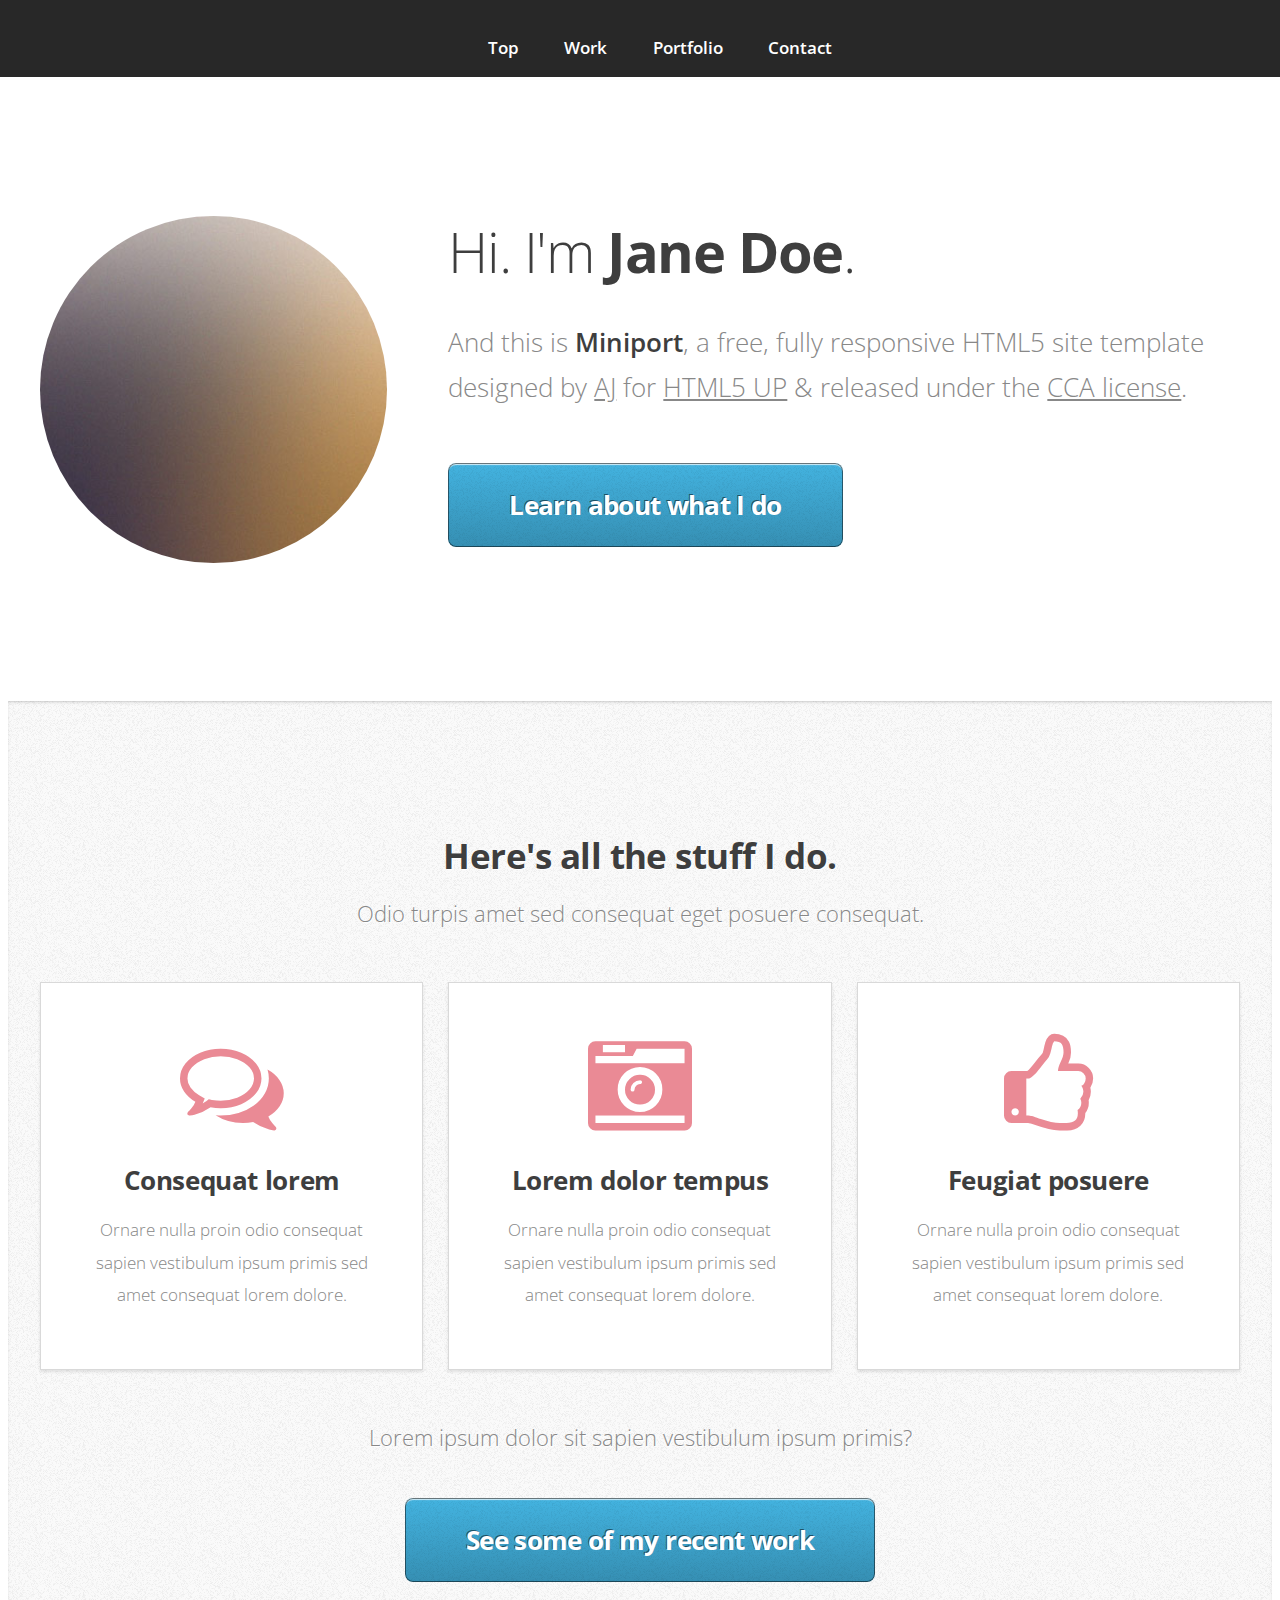
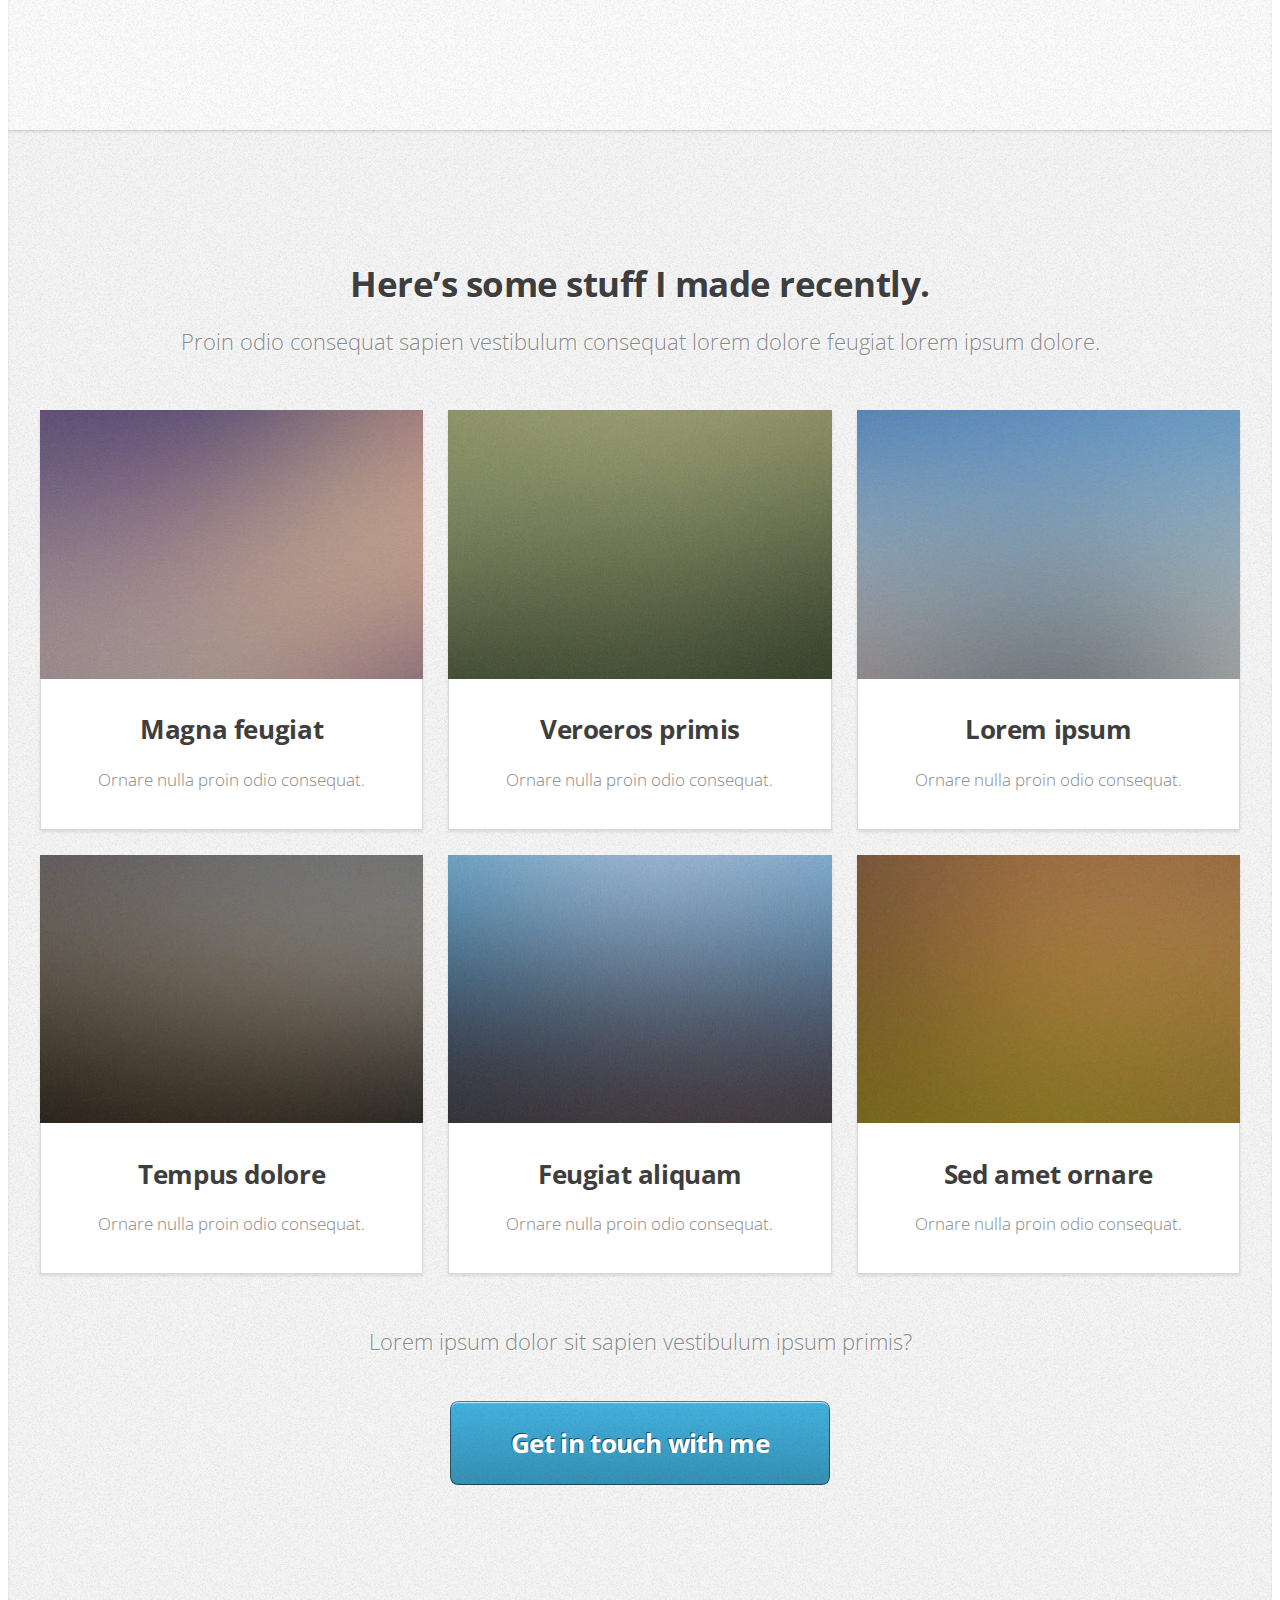
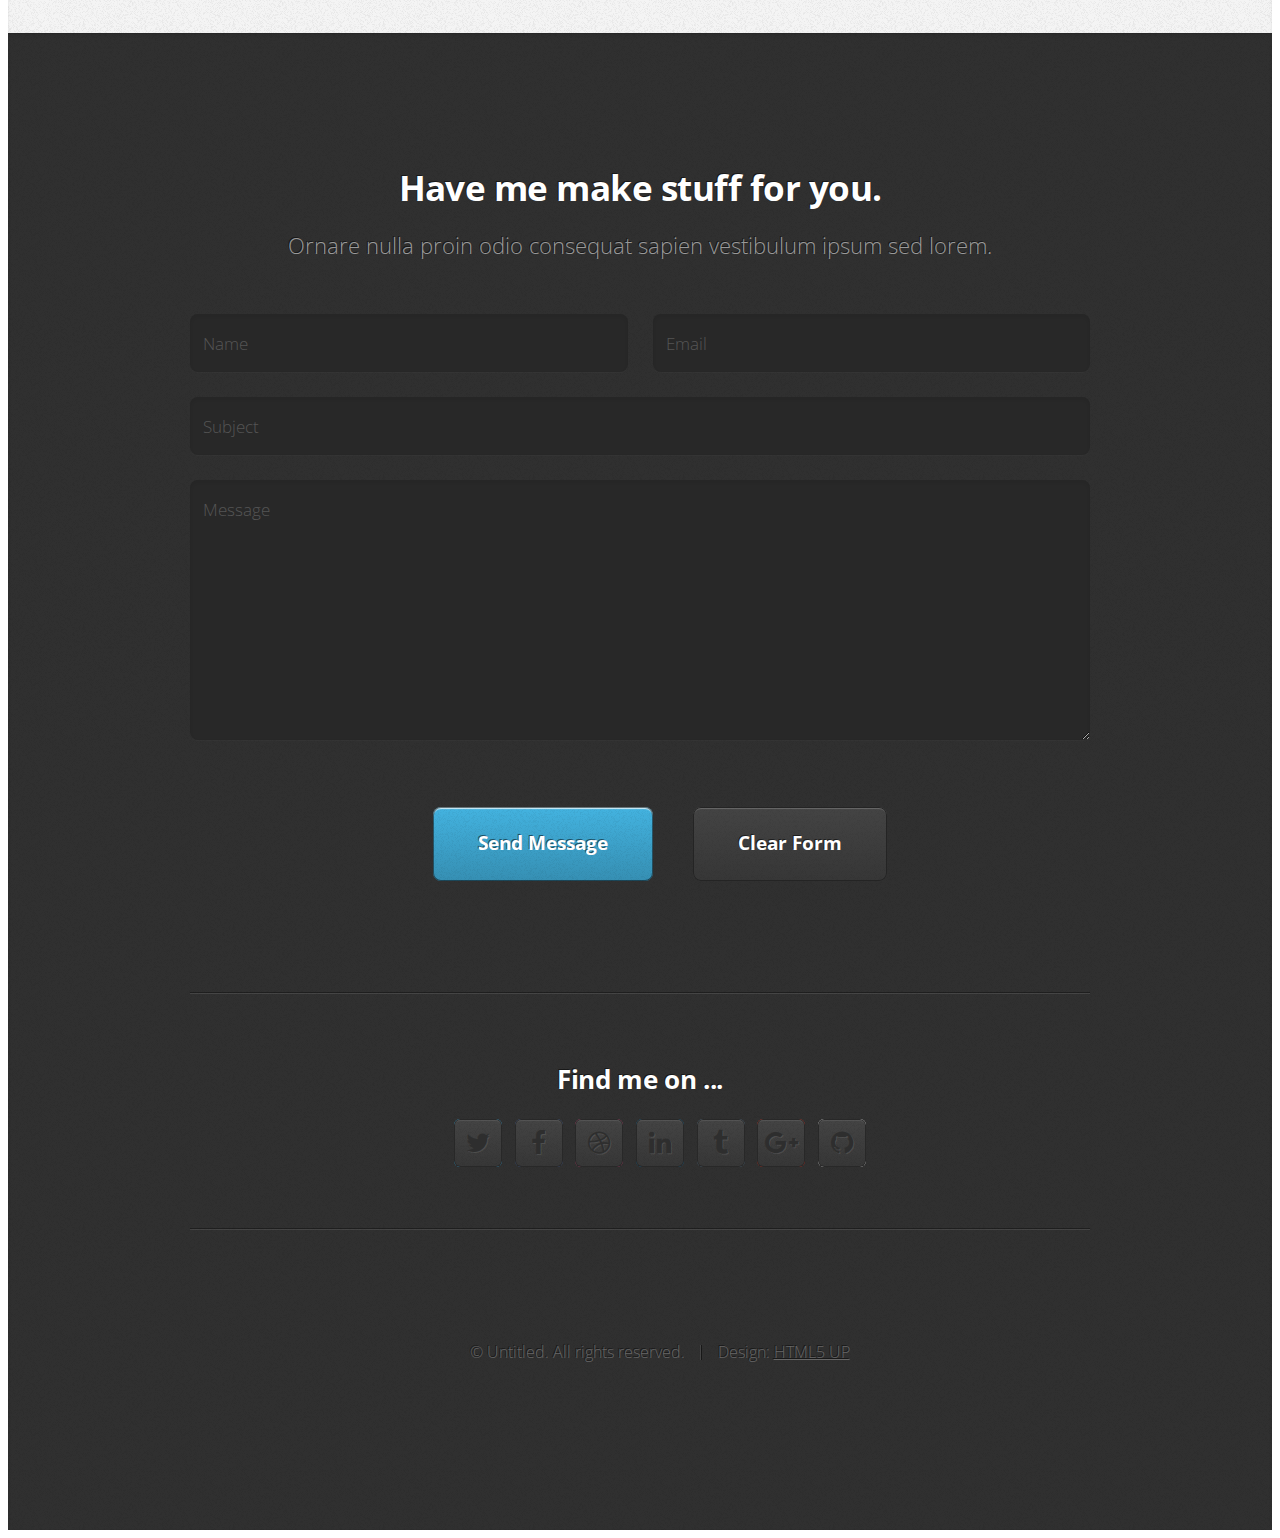
<file: templates/html5up-miniport/index.html>
<!DOCTYPE HTML>
<!--
	Miniport by HTML5 UP
	html5up.net | @ajlkn
	Free for personal and commercial use under the CCA 3.0 license (html5up.net/license)
-->
<html>
	<head>
		<title>Miniport by HTML5 UP</title>
		<meta charset="utf-8" />
		<meta name="viewport" content="width=device-width, initial-scale=1" />
		<!--[if lte IE 8]><script src="assets/js/ie/html5shiv.js"></script><![endif]-->
		<link rel="stylesheet" href="assets/css/main.css" />
		<!--[if lte IE 8]><link rel="stylesheet" href="assets/css/ie8.css" /><![endif]-->
		<!--[if lte IE 9]><link rel="stylesheet" href="assets/css/ie9.css" /><![endif]-->
	</head>
	<body>

		<!-- Home -->
			<div class="wrapper style1 first">
				<article class="container" id="top">
					<div class="row">
						<div class="4u 12u(mobile)">
							<span class="image fit"><img src="images/pic00.jpg" alt="" /></span>
						</div>
						<div class="8u 12u(mobile)">
							<header>
								<h1>Hi. I'm <strong>Jane Doe</strong>.</h1>
							</header>
							<p>And this is <strong>Miniport</strong>, a free, fully responsive HTML5 site template designed by <a href="http://twitter.com/ajlkn">AJ</a> for <a href="http://html5up.net">HTML5 UP</a> &amp; released under the <a href="http://html5up.net/license">CCA license</a>.</p>
							<a href="#work" class="button big scrolly">Learn about what I do</a>
						</div>
					</div>
							<!-- Nav -->
			<div class="nav" id="nav">
				<ul class="container">
					<li><a href="#top">Top</a></li>
					<li><a href="#work">Work</a></li>
					<li><a href="#portfolio">Portfolio</a></li>
					<li><a href="#contact">Contact</a></li>
				</ul>
			</div>
				</article>
			</div>
		


		<!-- Work -->
			<div class="wrapper style2">
				<article id="work">

					<header>
						<h2>Here's all the stuff I do.</h2>
						<p>Odio turpis amet sed consequat eget posuere consequat.</p>
					</header>
					<div class="container">
						<div class="row">
							<div class="4u 12u(mobile)">
								<section class="box style1">
									<span class="icon featured fa-comments-o"></span>
									<h3>Consequat lorem</h3>
									<p>Ornare nulla proin odio consequat sapien vestibulum ipsum primis sed amet consequat lorem dolore.</p>
								</section>
							</div>
							<div class="4u 12u(mobile)">
								<section class="box style1">
									<span class="icon featured fa-camera-retro"></span>
									<h3>Lorem dolor tempus</h3>
									<p>Ornare nulla proin odio consequat sapien vestibulum ipsum primis sed amet consequat lorem dolore.</p>
								</section>
							</div>
							<div class="4u 12u(mobile)">
								<section class="box style1">
									<span class="icon featured fa-thumbs-o-up"></span>
									<h3>Feugiat posuere</h3>
									<p>Ornare nulla proin odio consequat sapien vestibulum ipsum primis sed amet consequat lorem dolore.</p>
								</section>
							</div>
						</div>
					</div>
					<footer>
						<p>Lorem ipsum dolor sit sapien vestibulum ipsum primis?</p>
						<a href="#portfolio" class="button big scrolly">See some of my recent work</a>
					</footer>
				</article>
			</div>

		<!-- Portfolio -->
			<div class="wrapper style3">
				<article id="portfolio">
					<header>
						<h2>Here’s some stuff I made recently.</h2>
						<p>Proin odio consequat  sapien vestibulum consequat lorem dolore feugiat lorem ipsum dolore.</p>
					</header>
					<div class="container">
						<div class="row">
							<div class="4u 12u(mobile)">
								<article class="box style2">
									<a href="#" class="image featured"><img src="images/pic01.jpg" alt="" /></a>
									<h3><a href="#">Magna feugiat</a></h3>
									<p>Ornare nulla proin odio consequat.</p>
								</article>
							</div>
							<div class="4u 12u(mobile)">
								<article class="box style2">
									<a href="#" class="image featured"><img src="images/pic02.jpg" alt="" /></a>
									<h3><a href="#">Veroeros primis</a></h3>
									<p>Ornare nulla proin odio consequat.</p>
								</article>
							</div>
							<div class="4u 12u(mobile)">
								<article class="box style2">
									<a href="#" class="image featured"><img src="images/pic03.jpg" alt="" /></a>
									<h3><a href="#">Lorem ipsum</a></h3>
									<p>Ornare nulla proin odio consequat.</p>
								</article>
							</div>
						</div>
						<div class="row">
							<div class="4u 12u(mobile)">
								<article class="box style2">
									<a href="#" class="image featured"><img src="images/pic04.jpg" alt="" /></a>
									<h3><a href="#">Tempus dolore</a></h3>
									<p>Ornare nulla proin odio consequat.</p>
								</article>
							</div>
							<div class="4u 12u(mobile)">
								<article class="box style2">
									<a href="#" class="image featured"><img src="images/pic05.jpg" alt="" /></a>
									<h3><a href="#">Feugiat aliquam</a></h3>
									<p>Ornare nulla proin odio consequat.</p>
								</article>
							</div>
							<div class="4u 12u(mobile)">
								<article class="box style2">
									<a href="#" class="image featured"><img src="images/pic06.jpg" alt="" /></a>
									<h3><a href="#">Sed amet ornare</a></h3>
									<p>Ornare nulla proin odio consequat.</p>
								</article>
							</div>
						</div>
					</div>
					<footer>
						<p>Lorem ipsum dolor sit sapien vestibulum ipsum primis?</p>
						<a href="#contact" class="button big scrolly">Get in touch with me</a>
					</footer>
				</article>
			</div>

		<!-- Contact -->
			<div class="wrapper style4">
				<article id="contact" class="container 75%">
					<header>
						<h2>Have me make stuff for you.</h2>
						<p>Ornare nulla proin odio consequat sapien vestibulum ipsum sed lorem.</p>
					</header>
					<div>
						<div class="row">
							<div class="12u">
								<form method="post" action="#">
									<div>
										<div class="row">
											<div class="6u 12u(mobile)">
												<input type="text" name="name" id="name" placeholder="Name" />
											</div>
											<div class="6u 12u(mobile)">
												<input type="text" name="email" id="email" placeholder="Email" />
											</div>
										</div>
										<div class="row">
											<div class="12u">
												<input type="text" name="subject" id="subject" placeholder="Subject" />
											</div>
										</div>
										<div class="row">
											<div class="12u">
												<textarea name="message" id="message" placeholder="Message"></textarea>
											</div>
										</div>
										<div class="row 200%">
											<div class="12u">
												<ul class="actions">
													<li><input type="submit" value="Send Message" /></li>
													<li><input type="reset" value="Clear Form" class="alt" /></li>
												</ul>
											</div>
										</div>
									</div>
								</form>
							</div>
						</div>
						<div class="row">
							<div class="12u">
								<hr />
								<h3>Find me on ...</h3>
								<ul class="social">
									<li><a href="#" class="icon fa-twitter"><span class="label">Twitter</span></a></li>
									<li><a href="#" class="icon fa-facebook"><span class="label">Facebook</span></a></li>
									<li><a href="#" class="icon fa-dribbble"><span class="label">Dribbble</span></a></li>
									<li><a href="#" class="icon fa-linkedin"><span class="label">LinkedIn</span></a></li>
									<li><a href="#" class="icon fa-tumblr"><span class="label">Tumblr</span></a></li>
									<li><a href="#" class="icon fa-google-plus"><span class="label">Google+</span></a></li>
									<li><a href="#" class="icon fa-github"><span class="label">Github</span></a></li>
									<!--
									<li><a href="#" class="icon fa-rss"><span>RSS</span></a></li>
									<li><a href="#" class="icon fa-instagram"><span>Instagram</span></a></li>
									<li><a href="#" class="icon fa-foursquare"><span>Foursquare</span></a></li>
									<li><a href="#" class="icon fa-skype"><span>Skype</span></a></li>
									<li><a href="#" class="icon fa-soundcloud"><span>Soundcloud</span></a></li>
									<li><a href="#" class="icon fa-youtube"><span>YouTube</span></a></li>
									<li><a href="#" class="icon fa-blogger"><span>Blogger</span></a></li>
									<li><a href="#" class="icon fa-flickr"><span>Flickr</span></a></li>
									<li><a href="#" class="icon fa-vimeo"><span>Vimeo</span></a></li>
									-->
								</ul>
								<hr />
							</div>
						</div>
					</div>
					<footer>
						<ul id="copyright">
							<li>&copy; Untitled. All rights reserved.</li><li>Design: <a href="http://html5up.net">HTML5 UP</a></li>
						</ul>
					</footer>
				</article>
			</div>

		<!-- Scripts -->
			<script src="assets/js/jquery.min.js"></script>
			<script src="assets/js/jquery.scrolly.min.js"></script>
			<script src="assets/js/skel.min.js"></script>
			<script src="assets/js/skel-viewport.min.js"></script>
			<script src="assets/js/util.js"></script>
			<!--[if lte IE 8]><script src="assets/js/ie/respond.min.js"></script><![endif]-->
			<script src="assets/js/main.js"></script>

	</body>
</html>
</file>
<file: templates/html5up-miniport/assets/css/ie8.css>
/*
	Miniport by HTML5 UP
	html5up.net | @ajlkn
	Free for personal and commercial use under the CCA 3.0 license (html5up.net/license)
*/

/* Basic */

	form input[type=text],
	form input[type=password],
	form select,
	form textarea {
		position: relative;
		-ms-behavior: url("assets/js/ie/PIE.htc");
	}

	input[type="button"],
	input[type="submit"],
	input[type="reset"],
	button,
	.button {
		position: relative;
		-ms-behavior: url("assets/js/ie/PIE.htc");
	}

/* Section/Article */

	section > .last-child,
	article > .last-child,
	section.last-child,
	article.last-child {
		margin-bottom: 0;
	}

/* Box */

	.box {
		border: solid 1px #ddd;
	}

/* List */

	ul.social li a {
		position: relative;
		top: 0 !important;
		overflow: hidden;
		-ms-behavior: url("assets/js/ie/PIE.htc");
	}

		ul.social li a:before {
			background: none;
		}

/* Wrappers */

	.wrapper {
		border-top: solid 1px #ddd;
	}

/* Nav */

	#nav a {
		position: relative;
		-ms-behavior: url("assets/js/ie/PIE.htc");
	}

/* Articles */

	#top .image {
		position: relative;
		-ms-behavior: url("assets/js/ie/PIE.htc");
	}

		#top .image img {
			position: relative;
			-ms-behavior: url("assets/js/ie/PIE.htc");
		}
</file>
<file: templates/html5up-miniport/assets/css/ie9.css>
/*
	Miniport by HTML5 UP
	html5up.net | @ajlkn
	Free for personal and commercial use under the CCA 3.0 license (html5up.net/license)
*/

/* Button */

	input[type="button"],
	input[type="submit"],
	input[type="reset"],
	button,
	.button {
		background-image: url("images/ie/grad0-20.svg");
	}

/* List */

	ul.social li a:before {
		background-image: url("images/ie/grad0-20.svg");
	}
</file>
<file: templates/html5up-miniport/assets/css/main.css>
@import url("https://fonts.googleapis.com/css?family=Open+Sans:300,300italic,600,600italic,700");
@import url("font-awesome.min.css");

/*
	Miniport by HTML5 UP
	html5up.net | @ajlkn
	Free for personal and commercial use under the CCA 3.0 license (html5up.net/license)
*/

/* Reset */
	
$(document).ready(function() {
  
  $(window).scroll(function () {
      //if you hard code, then use console
      //.log to determine when you want the 
      //nav bar to stick.  
      console.log($(window).scrollTop())
    if ($(window).scrollTop() > 280) {
      $('#nav_bar').addClass('navbar-fixed');
    }
    if ($(window).scrollTop() < 281) {
      $('#nav_bar').removeClass('navbar-fixed');
    }
  });
});
	
	html, body, div, span, applet, object, iframe, h1, h2, h3, h4, h5, h6, p, blockquote, pre, a, abbr, acronym, address, big, cite, code, del, dfn, em, img, ins, kbd, q, s, samp, small, strike, strong, sub, sup, tt, var, b, u, i, center, dl, dt, dd, ol, ul, li, fieldset, form, label, legend, table, caption, tbody, tfoot, thead, tr, th, td, article, aside, canvas, details, embed, figure, figcaption, footer, header, hgroup, menu, nav, output, ruby, section, summary, time, mark, audio, video {
		margin: 0;
		padding: 0;
		border: 0;
		font-size: 100%;
		font: inherit;
		vertical-align: baseline;
	}

	article, aside, details, figcaption, figure, footer, header, hgroup, menu, nav, section {
		display: block;
	}

	body {
		line-height: 1;
	}

	ol, ul {
		list-style: none;
	}

	blockquote, q {
		quotes: none;
	}

	blockquote:before, blockquote:after, q:before, q:after {
		content: '';
		content: none;
	}

	table {
		border-collapse: collapse;
		border-spacing: 0;
	}

	body {
		-webkit-text-size-adjust: none;
	}

/* Box Model */

	*, *:before, *:after {
		-moz-box-sizing: border-box;
		-webkit-box-sizing: border-box;
		box-sizing: border-box;
	}

/* Containers */

	.container {
		margin-left: auto;
		margin-right: auto;
	}

	.container.\31 25\25 {
		width: 100%;
		max-width: 1200px;
		min-width: 960px;
	}

	.container.\37 5\25 {
		width: 720px;
	}

	.container.\35 0\25 {
		width: 480px;
	}

	.container.\32 5\25 {
		width: 240px;
	}

	.container {
		width: 960px;
	}

	@media screen and (min-width: 737px) {

		.container.\31 25\25 {
			width: 100%;
			max-width: 1500px;
			min-width: 1200px;
		}

		.container.\37 5\25 {
			width: 900px;
		}

		.container.\35 0\25 {
			width: 600px;
		}

		.container.\32 5\25 {
			width: 300px;
		}

		.container {
			width: 1200px;
		}

	}

	@media screen and (min-width: 737px) and (max-width: 1200px) {

		.container.\31 25\25 {
			width: 100%;
			max-width: 1200px;
			min-width: 960px;
		}

		.container.\37 5\25 {
			width: 720px;
		}

		.container.\35 0\25 {
			width: 480px;
		}

		.container.\32 5\25 {
			width: 240px;
		}

		.container {
			width: 960px;
		}

	}

	@media screen and (max-width: 736px) {

		.container.\31 25\25 {
			width: 100%;
			max-width: 125%;
			min-width: 100%;
		}

		.container.\37 5\25 {
			width: 75%;
		}

		.container.\35 0\25 {
			width: 50%;
		}

		.container.\32 5\25 {
			width: 25%;
		}

		.container {
			width: 100% !important;
		}

	}

/* Grid */

	.row {
		border-bottom: solid 1px transparent;
		-moz-box-sizing: border-box;
		-webkit-box-sizing: border-box;
		box-sizing: border-box;
	}

	.row > * {
		float: left;
		-moz-box-sizing: border-box;
		-webkit-box-sizing: border-box;
		box-sizing: border-box;
	}

	.row:after, .row:before {
		content: '';
		display: block;
		clear: both;
		height: 0;
	}

	.row.uniform > * > :first-child {
		margin-top: 0;
	}

	.row.uniform > * > :last-child {
		margin-bottom: 0;
	}

	.row.\30 \25 > * {
		padding: 0 0 0 0px;
	}

	.row.\30 \25 {
		margin: 0 0 -1px 0px;
	}

	.row.uniform.\30 \25 > * {
		padding: 0px 0 0 0px;
	}

	.row.uniform.\30 \25 {
		margin: 0px 0 -1px 0px;
	}

	.row > * {
		padding: 0 0 0 40px;
	}

	.row {
		margin: 0 0 -1px -40px;
	}

	.row.uniform > * {
		padding: 40px 0 0 40px;
	}

	.row.uniform {
		margin: -40px 0 -1px -40px;
	}

	.row.\32 00\25 > * {
		padding: 0 0 0 80px;
	}

	.row.\32 00\25 {
		margin: 0 0 -1px -80px;
	}

	.row.uniform.\32 00\25 > * {
		padding: 80px 0 0 80px;
	}

	.row.uniform.\32 00\25 {
		margin: -80px 0 -1px -80px;
	}

	.row.\31 50\25 > * {
		padding: 0 0 0 60px;
	}

	.row.\31 50\25 {
		margin: 0 0 -1px -60px;
	}

	.row.uniform.\31 50\25 > * {
		padding: 60px 0 0 60px;
	}

	.row.uniform.\31 50\25 {
		margin: -60px 0 -1px -60px;
	}

	.row.\35 0\25 > * {
		padding: 0 0 0 20px;
	}

	.row.\35 0\25 {
		margin: 0 0 -1px -20px;
	}

	.row.uniform.\35 0\25 > * {
		padding: 20px 0 0 20px;
	}

	.row.uniform.\35 0\25 {
		margin: -20px 0 -1px -20px;
	}

	.row.\32 5\25 > * {
		padding: 0 0 0 10px;
	}

	.row.\32 5\25 {
		margin: 0 0 -1px -10px;
	}

	.row.uniform.\32 5\25 > * {
		padding: 10px 0 0 10px;
	}

	.row.uniform.\32 5\25 {
		margin: -10px 0 -1px -10px;
	}

	.\31 2u, .\31 2u\24 {
		width: 100%;
		clear: none;
		margin-left: 0;
	}

	.\31 1u, .\31 1u\24 {
		width: 91.6666666667%;
		clear: none;
		margin-left: 0;
	}

	.\31 0u, .\31 0u\24 {
		width: 83.3333333333%;
		clear: none;
		margin-left: 0;
	}

	.\39 u, .\39 u\24 {
		width: 75%;
		clear: none;
		margin-left: 0;
	}

	.\38 u, .\38 u\24 {
		width: 66.6666666667%;
		clear: none;
		margin-left: 0;
	}

	.\37 u, .\37 u\24 {
		width: 58.3333333333%;
		clear: none;
		margin-left: 0;
	}

	.\36 u, .\36 u\24 {
		width: 50%;
		clear: none;
		margin-left: 0;
	}

	.\35 u, .\35 u\24 {
		width: 41.6666666667%;
		clear: none;
		margin-left: 0;
	}

	.\34 u, .\34 u\24 {
		width: 33.3333333333%;
		clear: none;
		margin-left: 0;
	}

	.\33 u, .\33 u\24 {
		width: 25%;
		clear: none;
		margin-left: 0;
	}

	.\32 u, .\32 u\24 {
		width: 16.6666666667%;
		clear: none;
		margin-left: 0;
	}

	.\31 u, .\31 u\24 {
		width: 8.3333333333%;
		clear: none;
		margin-left: 0;
	}

	.\31 2u\24 + *,
	.\31 1u\24 + *,
	.\31 0u\24 + *,
	.\39 u\24 + *,
	.\38 u\24 + *,
	.\37 u\24 + *,
	.\36 u\24 + *,
	.\35 u\24 + *,
	.\34 u\24 + *,
	.\33 u\24 + *,
	.\32 u\24 + *,
	.\31 u\24 + * {
		clear: left;
	}

	.\-11u {
		margin-left: 91.66667%;
	}

	.\-10u {
		margin-left: 83.33333%;
	}

	.\-9u {
		margin-left: 75%;
	}

	.\-8u {
		margin-left: 66.66667%;
	}

	.\-7u {
		margin-left: 58.33333%;
	}

	.\-6u {
		margin-left: 50%;
	}

	.\-5u {
		margin-left: 41.66667%;
	}

	.\-4u {
		margin-left: 33.33333%;
	}

	.\-3u {
		margin-left: 25%;
	}

	.\-2u {
		margin-left: 16.66667%;
	}

	.\-1u {
		margin-left: 8.33333%;
	}

	@media screen and (min-width: 737px) {

		.row > * {
			padding: 25px 0 0 25px;
		}

		.row {
			margin: -25px 0 -1px -25px;
		}

		.row.uniform > * {
			padding: 25px 0 0 25px;
		}

		.row.uniform {
			margin: -25px 0 -1px -25px;
		}

		.row.\32 00\25 > * {
			padding: 50px 0 0 50px;
		}

		.row.\32 00\25 {
			margin: -50px 0 -1px -50px;
		}

		.row.uniform.\32 00\25 > * {
			padding: 50px 0 0 50px;
		}

		.row.uniform.\32 00\25 {
			margin: -50px 0 -1px -50px;
		}

		.row.\31 50\25 > * {
			padding: 37.5px 0 0 37.5px;
		}

		.row.\31 50\25 {
			margin: -37.5px 0 -1px -37.5px;
		}

		.row.uniform.\31 50\25 > * {
			padding: 37.5px 0 0 37.5px;
		}

		.row.uniform.\31 50\25 {
			margin: -37.5px 0 -1px -37.5px;
		}

		.row.\35 0\25 > * {
			padding: 12.5px 0 0 12.5px;
		}

		.row.\35 0\25 {
			margin: -12.5px 0 -1px -12.5px;
		}

		.row.uniform.\35 0\25 > * {
			padding: 12.5px 0 0 12.5px;
		}

		.row.uniform.\35 0\25 {
			margin: -12.5px 0 -1px -12.5px;
		}

		.row.\32 5\25 > * {
			padding: 6.25px 0 0 6.25px;
		}

		.row.\32 5\25 {
			margin: -6.25px 0 -1px -6.25px;
		}

		.row.uniform.\32 5\25 > * {
			padding: 6.25px 0 0 6.25px;
		}

		.row.uniform.\32 5\25 {
			margin: -6.25px 0 -1px -6.25px;
		}

		.\31 2u\28desktop\29, .\31 2u\24\28desktop\29 {
			width: 100%;
			clear: none;
			margin-left: 0;
		}

		.\31 1u\28desktop\29, .\31 1u\24\28desktop\29 {
			width: 91.6666666667%;
			clear: none;
			margin-left: 0;
		}

		.\31 0u\28desktop\29, .\31 0u\24\28desktop\29 {
			width: 83.3333333333%;
			clear: none;
			margin-left: 0;
		}

		.\39 u\28desktop\29, .\39 u\24\28desktop\29 {
			width: 75%;
			clear: none;
			margin-left: 0;
		}

		.\38 u\28desktop\29, .\38 u\24\28desktop\29 {
			width: 66.6666666667%;
			clear: none;
			margin-left: 0;
		}

		.\37 u\28desktop\29, .\37 u\24\28desktop\29 {
			width: 58.3333333333%;
			clear: none;
			margin-left: 0;
		}

		.\36 u\28desktop\29, .\36 u\24\28desktop\29 {
			width: 50%;
			clear: none;
			margin-left: 0;
		}

		.\35 u\28desktop\29, .\35 u\24\28desktop\29 {
			width: 41.6666666667%;
			clear: none;
			margin-left: 0;
		}

		.\34 u\28desktop\29, .\34 u\24\28desktop\29 {
			width: 33.3333333333%;
			clear: none;
			margin-left: 0;
		}

		.\33 u\28desktop\29, .\33 u\24\28desktop\29 {
			width: 25%;
			clear: none;
			margin-left: 0;
		}

		.\32 u\28desktop\29, .\32 u\24\28desktop\29 {
			width: 16.6666666667%;
			clear: none;
			margin-left: 0;
		}

		.\31 u\28desktop\29, .\31 u\24\28desktop\29 {
			width: 8.3333333333%;
			clear: none;
			margin-left: 0;
		}

		.\31 2u\24\28desktop\29 + *,
		.\31 1u\24\28desktop\29 + *,
		.\31 0u\24\28desktop\29 + *,
		.\39 u\24\28desktop\29 + *,
		.\38 u\24\28desktop\29 + *,
		.\37 u\24\28desktop\29 + *,
		.\36 u\24\28desktop\29 + *,
		.\35 u\24\28desktop\29 + *,
		.\34 u\24\28desktop\29 + *,
		.\33 u\24\28desktop\29 + *,
		.\32 u\24\28desktop\29 + *,
		.\31 u\24\28desktop\29 + * {
			clear: left;
		}

		.\-11u\28desktop\29 {
			margin-left: 91.66667%;
		}

		.\-10u\28desktop\29 {
			margin-left: 83.33333%;
		}

		.\-9u\28desktop\29 {
			margin-left: 75%;
		}

		.\-8u\28desktop\29 {
			margin-left: 66.66667%;
		}

		.\-7u\28desktop\29 {
			margin-left: 58.33333%;
		}

		.\-6u\28desktop\29 {
			margin-left: 50%;
		}

		.\-5u\28desktop\29 {
			margin-left: 41.66667%;
		}

		.\-4u\28desktop\29 {
			margin-left: 33.33333%;
		}

		.\-3u\28desktop\29 {
			margin-left: 25%;
		}

		.\-2u\28desktop\29 {
			margin-left: 16.66667%;
		}

		.\-1u\28desktop\29 {
			margin-left: 8.33333%;
		}

	}

	@media screen and (min-width: 737px) and (max-width: 1200px) {

		.row > * {
			padding: 25px 0 0 25px;
		}

		.row {
			margin: -25px 0 -1px -25px;
		}

		.row.uniform > * {
			padding: 25px 0 0 25px;
		}

		.row.uniform {
			margin: -25px 0 -1px -25px;
		}

		.row.\32 00\25 > * {
			padding: 50px 0 0 50px;
		}

		.row.\32 00\25 {
			margin: -50px 0 -1px -50px;
		}

		.row.uniform.\32 00\25 > * {
			padding: 50px 0 0 50px;
		}

		.row.uniform.\32 00\25 {
			margin: -50px 0 -1px -50px;
		}

		.row.\31 50\25 > * {
			padding: 37.5px 0 0 37.5px;
		}

		.row.\31 50\25 {
			margin: -37.5px 0 -1px -37.5px;
		}

		.row.uniform.\31 50\25 > * {
			padding: 37.5px 0 0 37.5px;
		}

		.row.uniform.\31 50\25 {
			margin: -37.5px 0 -1px -37.5px;
		}

		.row.\35 0\25 > * {
			padding: 12.5px 0 0 12.5px;
		}

		.row.\35 0\25 {
			margin: -12.5px 0 -1px -12.5px;
		}

		.row.uniform.\35 0\25 > * {
			padding: 12.5px 0 0 12.5px;
		}

		.row.uniform.\35 0\25 {
			margin: -12.5px 0 -1px -12.5px;
		}

		.row.\32 5\25 > * {
			padding: 6.25px 0 0 6.25px;
		}

		.row.\32 5\25 {
			margin: -6.25px 0 -1px -6.25px;
		}

		.row.uniform.\32 5\25 > * {
			padding: 6.25px 0 0 6.25px;
		}

		.row.uniform.\32 5\25 {
			margin: -6.25px 0 -1px -6.25px;
		}

		.\31 2u\28tablet\29, .\31 2u\24\28tablet\29 {
			width: 100%;
			clear: none;
			margin-left: 0;
		}

		.\31 1u\28tablet\29, .\31 1u\24\28tablet\29 {
			width: 91.6666666667%;
			clear: none;
			margin-left: 0;
		}

		.\31 0u\28tablet\29, .\31 0u\24\28tablet\29 {
			width: 83.3333333333%;
			clear: none;
			margin-left: 0;
		}

		.\39 u\28tablet\29, .\39 u\24\28tablet\29 {
			width: 75%;
			clear: none;
			margin-left: 0;
		}

		.\38 u\28tablet\29, .\38 u\24\28tablet\29 {
			width: 66.6666666667%;
			clear: none;
			margin-left: 0;
		}

		.\37 u\28tablet\29, .\37 u\24\28tablet\29 {
			width: 58.3333333333%;
			clear: none;
			margin-left: 0;
		}

		.\36 u\28tablet\29, .\36 u\24\28tablet\29 {
			width: 50%;
			clear: none;
			margin-left: 0;
		}

		.\35 u\28tablet\29, .\35 u\24\28tablet\29 {
			width: 41.6666666667%;
			clear: none;
			margin-left: 0;
		}

		.\34 u\28tablet\29, .\34 u\24\28tablet\29 {
			width: 33.3333333333%;
			clear: none;
			margin-left: 0;
		}

		.\33 u\28tablet\29, .\33 u\24\28tablet\29 {
			width: 25%;
			clear: none;
			margin-left: 0;
		}

		.\32 u\28tablet\29, .\32 u\24\28tablet\29 {
			width: 16.6666666667%;
			clear: none;
			margin-left: 0;
		}

		.\31 u\28tablet\29, .\31 u\24\28tablet\29 {
			width: 8.3333333333%;
			clear: none;
			margin-left: 0;
		}

		.\31 2u\24\28tablet\29 + *,
		.\31 1u\24\28tablet\29 + *,
		.\31 0u\24\28tablet\29 + *,
		.\39 u\24\28tablet\29 + *,
		.\38 u\24\28tablet\29 + *,
		.\37 u\24\28tablet\29 + *,
		.\36 u\24\28tablet\29 + *,
		.\35 u\24\28tablet\29 + *,
		.\34 u\24\28tablet\29 + *,
		.\33 u\24\28tablet\29 + *,
		.\32 u\24\28tablet\29 + *,
		.\31 u\24\28tablet\29 + * {
			clear: left;
		}

		.\-11u\28tablet\29 {
			margin-left: 91.66667%;
		}

		.\-10u\28tablet\29 {
			margin-left: 83.33333%;
		}

		.\-9u\28tablet\29 {
			margin-left: 75%;
		}

		.\-8u\28tablet\29 {
			margin-left: 66.66667%;
		}

		.\-7u\28tablet\29 {
			margin-left: 58.33333%;
		}

		.\-6u\28tablet\29 {
			margin-left: 50%;
		}

		.\-5u\28tablet\29 {
			margin-left: 41.66667%;
		}

		.\-4u\28tablet\29 {
			margin-left: 33.33333%;
		}

		.\-3u\28tablet\29 {
			margin-left: 25%;
		}

		.\-2u\28tablet\29 {
			margin-left: 16.66667%;
		}

		.\-1u\28tablet\29 {
			margin-left: 8.33333%;
		}

	}

	@media screen and (max-width: 736px) {

		.row > * {
			padding: 15px 0 0 15px;
		}

		.row {
			margin: -15px 0 -1px -15px;
		}

		.row.uniform > * {
			padding: 15px 0 0 15px;
		}

		.row.uniform {
			margin: -15px 0 -1px -15px;
		}

		.row.\32 00\25 > * {
			padding: 30px 0 0 30px;
		}

		.row.\32 00\25 {
			margin: -30px 0 -1px -30px;
		}

		.row.uniform.\32 00\25 > * {
			padding: 30px 0 0 30px;
		}

		.row.uniform.\32 00\25 {
			margin: -30px 0 -1px -30px;
		}

		.row.\31 50\25 > * {
			padding: 22.5px 0 0 22.5px;
		}

		.row.\31 50\25 {
			margin: -22.5px 0 -1px -22.5px;
		}

		.row.uniform.\31 50\25 > * {
			padding: 22.5px 0 0 22.5px;
		}

		.row.uniform.\31 50\25 {
			margin: -22.5px 0 -1px -22.5px;
		}

		.row.\35 0\25 > * {
			padding: 7.5px 0 0 7.5px;
		}

		.row.\35 0\25 {
			margin: -7.5px 0 -1px -7.5px;
		}

		.row.uniform.\35 0\25 > * {
			padding: 7.5px 0 0 7.5px;
		}

		.row.uniform.\35 0\25 {
			margin: -7.5px 0 -1px -7.5px;
		}

		.row.\32 5\25 > * {
			padding: 3.75px 0 0 3.75px;
		}

		.row.\32 5\25 {
			margin: -3.75px 0 -1px -3.75px;
		}

		.row.uniform.\32 5\25 > * {
			padding: 3.75px 0 0 3.75px;
		}

		.row.uniform.\32 5\25 {
			margin: -3.75px 0 -1px -3.75px;
		}

		.\31 2u\28mobile\29, .\31 2u\24\28mobile\29 {
			width: 100%;
			clear: none;
			margin-left: 0;
		}

		.\31 1u\28mobile\29, .\31 1u\24\28mobile\29 {
			width: 91.6666666667%;
			clear: none;
			margin-left: 0;
		}

		.\31 0u\28mobile\29, .\31 0u\24\28mobile\29 {
			width: 83.3333333333%;
			clear: none;
			margin-left: 0;
		}

		.\39 u\28mobile\29, .\39 u\24\28mobile\29 {
			width: 75%;
			clear: none;
			margin-left: 0;
		}

		.\38 u\28mobile\29, .\38 u\24\28mobile\29 {
			width: 66.6666666667%;
			clear: none;
			margin-left: 0;
		}

		.\37 u\28mobile\29, .\37 u\24\28mobile\29 {
			width: 58.3333333333%;
			clear: none;
			margin-left: 0;
		}

		.\36 u\28mobile\29, .\36 u\24\28mobile\29 {
			width: 50%;
			clear: none;
			margin-left: 0;
		}

		.\35 u\28mobile\29, .\35 u\24\28mobile\29 {
			width: 41.6666666667%;
			clear: none;
			margin-left: 0;
		}

		.\34 u\28mobile\29, .\34 u\24\28mobile\29 {
			width: 33.3333333333%;
			clear: none;
			margin-left: 0;
		}

		.\33 u\28mobile\29, .\33 u\24\28mobile\29 {
			width: 25%;
			clear: none;
			margin-left: 0;
		}

		.\32 u\28mobile\29, .\32 u\24\28mobile\29 {
			width: 16.6666666667%;
			clear: none;
			margin-left: 0;
		}

		.\31 u\28mobile\29, .\31 u\24\28mobile\29 {
			width: 8.3333333333%;
			clear: none;
			margin-left: 0;
		}

		.\31 2u\24\28mobile\29 + *,
		.\31 1u\24\28mobile\29 + *,
		.\31 0u\24\28mobile\29 + *,
		.\39 u\24\28mobile\29 + *,
		.\38 u\24\28mobile\29 + *,
		.\37 u\24\28mobile\29 + *,
		.\36 u\24\28mobile\29 + *,
		.\35 u\24\28mobile\29 + *,
		.\34 u\24\28mobile\29 + *,
		.\33 u\24\28mobile\29 + *,
		.\32 u\24\28mobile\29 + *,
		.\31 u\24\28mobile\29 + * {
			clear: left;
		}

		.\-11u\28mobile\29 {
			margin-left: 91.66667%;
		}

		.\-10u\28mobile\29 {
			margin-left: 83.33333%;
		}

		.\-9u\28mobile\29 {
			margin-left: 75%;
		}

		.\-8u\28mobile\29 {
			margin-left: 66.66667%;
		}

		.\-7u\28mobile\29 {
			margin-left: 58.33333%;
		}

		.\-6u\28mobile\29 {
			margin-left: 50%;
		}

		.\-5u\28mobile\29 {
			margin-left: 41.66667%;
		}

		.\-4u\28mobile\29 {
			margin-left: 33.33333%;
		}

		.\-3u\28mobile\29 {
			margin-left: 25%;
		}

		.\-2u\28mobile\29 {
			margin-left: 16.66667%;
		}

		.\-1u\28mobile\29 {
			margin-left: 8.33333%;
		}

	}

/* Basic */

	body, input, textarea, select {
		font-family: 'Open Sans', sans-serif;
		line-height: 1.85em;
		color: #888;
		font-weight: 300;
	}

		body.is-loading *, input.is-loading *, textarea.is-loading *, select.is-loading * {
			-moz-transition: none !important;
			-webkit-transition: none !important;
			-ms-transition: none !important;
			transition: none !important;
			-moz-animation: none !important;
			-webkit-animation: none !important;
			-ms-animation: none !important;
			animation: none !important;
		}

	a {
		-moz-transition: color .2s ease-in-out;
		-webkit-transition: color .2s ease-in-out;
		-ms-transition: color .2s ease-in-out;
		transition: color .2s ease-in-out;
		color: #43B3E0;
		text-decoration: underline;
	}

		a:hover {
			color: #43bff0 !important;
		}

		a img {
			border: 0;
		}

	b, strong {
		font-weight: 600;
		color: #3e3e3e;
	}

	i, em {
		font-style: italic;
	}

	sub {
		position: relative;
		top: 0.5em;
		font-size: 0.8em;
	}

	sup {
		position: relative;
		top: -0.5em;
		font-size: 0.8em;
	}

	blockquote {
		border-left: solid 0.75em #eee;
		padding: 1em 0 1em 1.5em;
		font-style: italic;
	}

	h1, h2, h3, h4, h5, h6 {
		color: #3e3e3e;
	}

	h1 a, h2 a, h3 a, h4 a, h5 a, h6 a {
		text-decoration: none;
		color: inherit;
	}

	h2, h3, h4, h5, h6 {
		font-weight: 700;
	}

	h1 {
		font-weight: 300;
	}

		h1 strong {
			font-weight: 700;
		}

	em, i {
		font-style: italic;
	}

	br.clear {
		clear: both;
	}

	hr {
		border: 0;
		border-top: solid 1px #444;
		border-top-color: rgba(0, 0, 0, 0.35);
		box-shadow: 0px 1px 0px 0px rgba(255, 255, 255, 0.1);
		height: 1px;
		margin: 3em 0 4em 0;
	}

	p, ul, ol, dl, table {
		margin-bottom: 2em;
	}

/* Form */

	form label {
		color: #3e3e3e;
		font-weight: 700;
		display: block;
		margin: 0 0 0.5em 0;
	}

	form input[type=text],
	form input[type=email],
	form input[type=password],
	form select,
	form textarea {
		-moz-transition: background .2s ease-in-out, box-shadow .2s ease-in-out;
		-webkit-transition: background .2s ease-in-out, box-shadow .2s ease-in-out;
		-ms-transition: background .2s ease-in-out, box-shadow .2s ease-in-out;
		transition: background .2s ease-in-out, box-shadow .2s ease-in-out;
		-webkit-appearance: none;
		display: block;
		border: 0;
		padding: 0.75em;
		font-size: 1em;
		border-radius: 8px;
		border: solid 1px #ddd;
		background: #fff;
		color: #bbb;
		box-shadow: inset 0px 2px 3px 1px rgba(0, 0, 0, 0.05), 0px 1px 0px 0px rgba(255, 255, 255, 0.025);
		width: 100%;
	}

		form input[type=text]:focus,
		form input[type=email]:focus,
		form input[type=password]:focus,
		form select:focus,
		form textarea:focus {
			background: #fafafa;
			box-shadow: inset 0px 2px 5px 0px rgba(0, 0, 0, 0.05), 0px 1px 0px 0px rgba(255, 255, 255, 0.025), inset 0px 0px 2px 1px #43bff0;
		}

	form textarea {
		height: 15em;
	}

	form .formerize-placeholder {
		color: #555 !important;
	}

	form ::-webkit-input-placeholder {
		color: #555 !important;
	}

	form :-moz-placeholder {
		color: #555 !important;
	}

	form ::-moz-placeholder {
		color: #555 !important;
	}

	form :-ms-input-placeholder {
		color: #555 !important;
	}

	form ::-moz-focus-inner {
		border: 0;
	}

/* Tables */

	table {
		width: 100%;
	}

		table.default {
			width: 100%;
		}

			table.default tr {
				border-top: solid 1px #eee;
			}

				table.default tr:first-child {
					border-top: 0;
				}

			table.default td {
				padding: 0.5em 1em 0.5em 1em;
			}

			table.default th {
				text-align: left;
				padding: 0.5em 1em 0.5em 1em;
				font-weight: 600;
				margin: 0 0 1em 0;
			}

			table.default thead {
				background: #4f4f4f;
				color: #fff;
			}

/* Section/Article */

	section, article {
		margin-bottom: 3em;
	}

	section > :last-child,
	article > :last-child,
	section:last-child,
	article:last-child {
		margin-bottom: 0;
	}

/* Image */

	.image {
		display: inline-block;
		position: relative;
	}

		.image img {
			display: block;
			width: 100%;
		}

		.image.fit {
			display: block;
			width: 100%;
		}

		.image.featured {
			display: block;
			width: 100%;
			margin: 0 0 2em 0;
		}

		.image.left {
			float: left;
			margin: 0 2em 2em 0;
		}

		.image.centered {
			display: block;
			margin: 0 0 2em 0;
		}

			.image.centered img {
				margin: 0 auto;
				width: auto;
			}

/* Button */

	input[type="button"],
	input[type="submit"],
	input[type="reset"],
	button,
	.button {
		background-image: url("images/bg.png"), -moz-linear-gradient(top, rgba(0, 0, 0, 0), rgba(0, 0, 0, 0.2));
		background-image: url("images/bg.png"), -webkit-linear-gradient(top, rgba(0, 0, 0, 0), rgba(0, 0, 0, 0.2));
		background-image: url("images/bg.png"), -ms-linear-gradient(top, rgba(0, 0, 0, 0), rgba(0, 0, 0, 0.2));
		background-image: url("images/bg.png"), linear-gradient(top, rgba(0, 0, 0, 0), rgba(0, 0, 0, 0.2));
		-moz-transition: background-color .2s ease-in-out;
		-webkit-transition: background-color .2s ease-in-out;
		-ms-transition: background-color .2s ease-in-out;
		transition: background-color .2s ease-in-out;
		-webkit-appearance: none;
		position: relative;
		display: inline-block;
		color: #fff !important;
		text-decoration: none;
		font-weight: 700;
		border: 0;
		outline: 0;
		cursor: pointer;
		border-radius: 8px;
		text-shadow: -1px -1px 0.5px rgba(0, 0, 0, 0.5);
		overflow: hidden;
		box-shadow: inset 0px 0px 0px 1px rgba(0, 0, 0, 0.5), inset 0px 2px 1px 0px rgba(255, 255, 255, 0.75);
		background-color: #43B3E0;
	}

		input[type="button"]:hover,
		input[type="submit"]:hover,
		input[type="reset"]:hover,
		button:hover,
		.button:hover {
			background-color: #43bff0;
			color: #fff !important;
		}

		input[type="button"]:active,
		input[type="submit"]:active,
		input[type="reset"]:active,
		button:active,
		.button:active {
			background-color: #3BA8D3;
			top: 1px;
		}

		input[type="button"].alt,
		input[type="submit"].alt,
		input[type="reset"].alt,
		button.alt,
		.button.alt {
			background-color: #444;
			box-shadow: inset 0px 0px 0px 1px #242424, inset 0px 2px 1px 0px rgba(255, 255, 255, 0.2);
		}

			input[type="button"].alt:hover,
			input[type="submit"].alt:hover,
			input[type="reset"].alt:hover,
			button.alt:hover,
			.button.alt:hover {
				background-color: #4f4f4f;
				color: #fff !important;
			}

			input[type="button"].alt:active,
			input[type="submit"].alt:active,
			input[type="reset"].alt:active,
			button.alt:active,
			.button.alt:active {
				background-color: #3f3f3f;
			}

/* List */

	ul.default {
		list-style: disc;
		padding-left: 1em;
	}

		ul.default li {
			padding-left: 0.5em;
		}

	ul.social {
		cursor: default;
		margin: 0;
	}

		ul.social li {
			position: relative;
			display: inline-block;
			margin: 0.25em;
			top: 0;
		}

			ul.social li a {
				-moz-transition: top .2s ease-in-out;
				-webkit-transition: top .2s ease-in-out;
				-ms-transition: top .2s ease-in-out;
				transition: top .2s ease-in-out;
				display: block;
				width: 48px;
				height: 48px;
				border-radius: 6px;
				top: 0;
				position: relative;
			}

				ul.social li a:before {
					background-image: url("images/bg.png"), -moz-linear-gradient(top, rgba(0, 0, 0, 0), rgba(0, 0, 0, 0.2));
					background-image: url("images/bg.png"), -webkit-linear-gradient(top, rgba(0, 0, 0, 0), rgba(0, 0, 0, 0.2));
					background-image: url("images/bg.png"), -ms-linear-gradient(top, rgba(0, 0, 0, 0), rgba(0, 0, 0, 0.2));
					background-image: url("images/bg.png"), linear-gradient(top, rgba(0, 0, 0, 0), rgba(0, 0, 0, 0.2));
					-moz-transition: background-color .2s ease-in-out;
					-webkit-transition: background-color .2s ease-in-out;
					-ms-transition: background-color .2s ease-in-out;
					transition: background-color .2s ease-in-out;
					background-color: #444;
					border-radius: 6px;
					box-shadow: inset 0px 0px 0px 1px #282828, inset 0px 2px 1px 0px rgba(255, 255, 255, 0.1);
					color: #2E2E2E !important;
					display: block;
					font-size: 26px;
					height: 48px;
					line-height: 48px;
					text-align: center;
					outline: 0;
					overflow: hidden;
					text-shadow: 1px 1px 0px rgba(255, 255, 255, 0.1);
					width: 48px;
				}

				ul.social li a.fa-twitter {
					background-color: #2DAAE4;
				}

				ul.social li a.fa-facebook {
					background-color: #3C5A98;
				}

				ul.social li a.fa-dribbble {
					background-color: #C4376B;
				}

				ul.social li a.fa-linkedin {
					background-color: #006599;
				}

				ul.social li a.fa-tumblr {
					background-color: #51718A;
				}

				ul.social li a.fa-google-plus {
					background-color: #DA2713;
				}

				ul.social li a.fa-github {
					background-color: #FAFAFA;
				}

				ul.social li a.fa-rss {
					background-color: #F2600B;
				}

				ul.social li a.fa-instagram {
					background-color: #E0D7C8;
				}

				ul.social li a.fa-foursquare {
					background-color: #39A3D4;
				}

				ul.social li a.fa-skype {
					background-color: #10BEF1;
				}

				ul.social li a.fa-soundcloud {
					background-color: #FE5419;
				}

				ul.social li a.fa-youtube {
					background-color: #BF2E25;
				}

				ul.social li a.fa-blogger {
					background-color: #FF6501;
				}

				ul.social li a.fa-flickr {
					background-color: #0062DB;
				}

				ul.social li a.fa-vimeo {
					background-color: #4C8AB0;
				}

				ul.social li a:hover {
					top: -5px;
				}

					ul.social li a:hover:before {
						background-color: transparent;
					}

	ul.actions li {
		display: inline-block;
		margin: 0 0 0 1em;
	}

		ul.actions li:first-child {
			margin-left: 0;
		}

	ol.default {
		list-style: decimal;
		padding-left: 1.25em;
	}

		ol.default li {
			padding-left: 0.25em;
		}

/* Box */

	.box {
		background: #fff;
		box-shadow: inset 0px 0px 0px 1px rgba(0, 0, 0, 0.15), 0px 2px 3px 0px rgba(0, 0, 0, 0.1);
		text-align: center;
	}

/* Icons */

	.icon {
		text-decoration: none;
	}

		.icon:before {
			display: inline-block;
			font-family: FontAwesome;
			font-size: 1.25em;
			text-decoration: none;
			font-style: normal;
			font-weight: normal;
			line-height: 1;
			-webkit-font-smoothing: antialiased;
			-moz-osx-font-smoothing: grayscale;
		}

		.icon > .label {
			display: none;
		}

		.icon.featured {
			color: #EA8A95;
			display: block;
			margin: 0 0 1.5em 0;
			cursor: default;
		}

			.icon.featured:before {
				font-size: 6em;
			}

/* Wrappers */

	.wrapper {
		background-image: url("images/bg.png");
		box-shadow: inset 0px 1px 0px 0px rgba(0, 0, 0, 0.05), inset 0px 2px 3px 0px rgba(0, 0, 0, 0.1);
	}

		.wrapper.first {
			box-shadow: none;
		}

		.wrapper.style1 {
			background-image: none;
			background-color: #fff;
		}

		.wrapper.style2 {
			background-color: #fafafa;
			text-shadow: 1px 1px 0px #fff;
		}

		.wrapper.style3 {
			background-color: #f4f4f4;
			text-shadow: 1px 1px 0px #fff;
		}

		.wrapper.style4 {
			background-color: #303030;
			color: #999;
			text-shadow: -1px -1px 0px #181818;
		}

			.wrapper.style4 h1, .wrapper.style4 h2, .wrapper.style4 h3, .wrapper.style4 h4, .wrapper.style4 h5, .wrapper.style4 h6 {
				color: #fff;
			}

			.wrapper.style4 form input[type=text],
			.wrapper.style4 form input[type=password],
			.wrapper.style4 form select,
			.wrapper.style4 form textarea {
				border: none;
				background: #282828;
			}

				.wrapper.style4 form input[type=text]:focus,
				.wrapper.style4 form input[type=password]:focus,
				.wrapper.style4 form select:focus,
				.wrapper.style4 form textarea:focus {
					background: #252525;
				}

/* Nav */

	#nav {
		background-color: #282828;
		text-align: center;
		position: fixed;
		left: 0;
		top: 0;
		width: 100%;
		z-index: 10000;
		cursor: default;
	}

		#nav ul {
			margin-bottom: 0;
		}

		#nav li {
			display: inline-block;
		}

		#nav a {
			position: relative;
			display: block;
			color: #fff;
			text-decoration: none;
			outline: 0;
		}

			#nav a:hover {
				color: #fff !important;
			}

			#nav a.active:before {
				content: '';
				display: block;
				position: absolute;
				bottom: -0.6em;
				left: 50%;
				margin-left: -0.75em;
				border-left: solid 0.75em transparent;
				border-right: solid 0.75em transparent;
				border-top: solid 0.6em #282828;
			}

/* Articles */

	#top .image {
		border-radius: 50%;
	}

		#top .image img {
			border-radius: 50%;
		}

	#top p a {
		color: inherit;
	}

/* Copyright */

	#copyright {
		color: #666;
	}

		#copyright a {
			-moz-transition: color .2s ease-in-out;
			-webkit-transition: color .2s ease-in-out;
			-ms-transition: color .2s ease-in-out;
			transition: color .2s ease-in-out;
			color: inherit;
		}

			#copyright a:hover {
				color: #777;
			}

/* Desktop */

	@media screen and (min-width: 737px) {

		/* Basic */

			body, input, textarea, select {
				font-size: 13pt;
			}

			h1 {
				font-size: 3.25em;
				letter-spacing: -0.025em;
			}

			h2 {
				font-size: 2em;
				letter-spacing: -0.015em;
			}

			h3 {
				font-size: 1.5em;
				letter-spacing: -0.015em;
			}

			h1, h2, h3, h4, h5, h6 {
				margin: 0 0 0.75em 0;
			}

			header {
				margin: 0 0 3em 0;
			}

				header > p {
					font-size: 1.25em;
					margin: 0;
				}

			footer {
				margin: 3em 0 0 0;
			}

				footer > p {
					font-size: 1.25em;
				}

		/* Form */

			form input[type="button"],
			form input[type="submit"],
			form input[type="reset"],
			form button,
			form .button {
				margin: 0 0.5em 0 0.5em;
			}

		/* Button */

			input[type="button"],
			input[type="submit"],
			input[type="reset"],
			button,
			.button {
				padding: 1em 2.35em 1em 2.35em;
				font-size: 1.1em;
			}

				input[type="button"].big,
				input[type="submit"].big,
				input[type="reset"].big,
				button.big,
				.button.big {
					font-size: 1.5em;
					letter-spacing: -0.025em;
				}

		/* Box */

			.box {
				padding: 2em;
			}

				.box.style1 {
					padding: 3em 2em 3.5em 2em;
				}

					.box.style1 h3 {
						margin-bottom: 0.5em;
					}

				.box.style2 h3 {
					margin-bottom: 0.25em;
				}

				.box.style2 .image {
					position: relative;
					left: 2em;
					top: 2em;
					margin: -4em 0 4em -4em;
					width: auto;
				}

		/* Wrappers */

			.wrapper {
				padding: 8em 0 8em 0;
				text-align: center;
			}

				.wrapper.first {
					padding-top: 12em;
				}

		/* Nav */

			#nav a {
				-moz-transition: background-color .2s ease-in-out;
				-webkit-transition: background-color .2s ease-in-out;
				-ms-transition: background-color .2s ease-in-out;
				transition: background-color .2s ease-in-out;
				padding: 0.2em 1em 0.2em 1em;
				margin: 0.6em 0.2em 0.6em 0.2em;
				font-weight: 600;
				border-radius: 8px;
				color: #fff;
			}

				#nav a:hover {
					background: #383838;
				}

				#nav a:active {
					background: #484848;
				}

		/* Articles */

			#top {
				text-align: left;
			}

				#top .image {
					width: 20em;
					height: 20em;
					margin: 0;
				}

				#top h1 {
					margin-top: 0.35em;
				}

				#top p {
					font-size: 1.5em;
					line-height: 1.75em;
				}

			#contact footer {
				font-size: 0.9em;
			}

		/* Copyright */

			#copyright {
				font-size: 1em;
				line-height: 1em;
			}

				#copyright li {
					display: inline-block;
					border-left: solid 1px rgba(0, 0, 0, 0.5);
					box-shadow: -1px 0px 0px 0px rgba(255, 255, 255, 0.1);
					padding: 0 0 0 1em;
					margin: 0 0 0 1em;
				}

					#copyright li:first-child {
						border: 0;
						box-shadow: none;
						padding-left: 0;
						margin-left: 0;
					}

	}

/* Tablet */

	@media screen and (min-width: 737px) and (max-width: 1200px) {

		/* Basic */

			body {
				min-width: 960px;
				font-size: 11pt;
			}

			input, textarea, select {
				font-size: 11pt;
			}

			header {
				margin: 0 0 4em 0;
			}

		/* Wrappers */

			.wrapper {
				padding: 5em 0 5em 0;
				text-align: center;
			}

				.wrapper.first {
					padding-top: 9em;
				}

				.wrapper.style4 .row-special {
					margin: 2em 0 0 0;
					padding: 2em 0 2em 0;
				}

		/* Articles */

			#top .image {
				width: 19.5em;
				height: 19.5em;
				margin: 0;
			}

	}

/* Mobile */

	@media screen and (max-width: 736px) {

		/* Basic */

			body, input, textarea, select {
				line-height: 1.75em;
				font-size: 10pt;
				letter-spacing: 0;
			}

			h1, h2, h3, h4, h5, h6 {
				font-size: 1.25em;
				margin: 0 0 0.4em 0;
			}

			h1 {
				font-size: 2.25em;
				line-height: 1.25em;
			}

			header {
				margin: 0 0 2em 0;
			}

				header > p {
					font-size: 1.25em;
				}

			footer {
				margin: 2.5em 0 0 0;
			}

				footer > p {
					font-size: 1.25em;
				}

			hr {
				margin: 1.5em 0 2em 0;
			}

		/* Section/Article */

			section, article {
				clear: both;
			}

		/* Button */

			input[type="button"],
			input[type="submit"],
			input[type="reset"],
			button,
			.button {
				text-align: center;
				font-size: 1.2em;
				width: 100%;
				padding: 1em 0 1em 0;
			}

		/* List */

			ul.social {
				padding: 1em 0.5em 0 0.5em;
			}

				ul.social li {
					margin: 0.5em 0.5em 0.5em 0.5em;
				}

					ul.social li a {
						top: 0 !important;
					}

						ul.social li a:before {
							background-color: transparent !important;
						}

			ul.actions {
				margin: 0;
			}

				ul.actions li {
					display: block;
					margin: 10px 0 0 0;
				}

					ul.actions li:first-child {
						margin-top: 0;
					}

		/* Box */

			.box {
				padding: 30px 20px 30px 20px;
				margin: 0 0 20px 0 !important;
			}

				.box h3 {
					margin-bottom: 0.25em;
				}

				.box .image.centered {
					margin-bottom: 1em;
				}

				.box .image.featured {
					position: relative;
					left: 20px;
					top: 20px;
					margin: -50px 0 50px -40px;
					width: auto;
				}

		/* Wrappers */

			.wrapper {
				padding: 3em 15px 3em 15px;
				text-align: center;
			}

				.wrapper.first {
					padding-top: 5em;
				}

		/* Nav */

			#nav a {
				padding: 0.5em;
			}

		/* Articles */

			#top .image {
				width: 70%;
				height: auto;
				margin: 0 auto 1.75em auto;
			}

			#contact footer {
				margin: 0;
			}

		/* Copyright */

			#copyright {
				font-size: 1em;
				margin: 0;
			}

				#copyright li {
					display: block;
				}

	}
</file>
